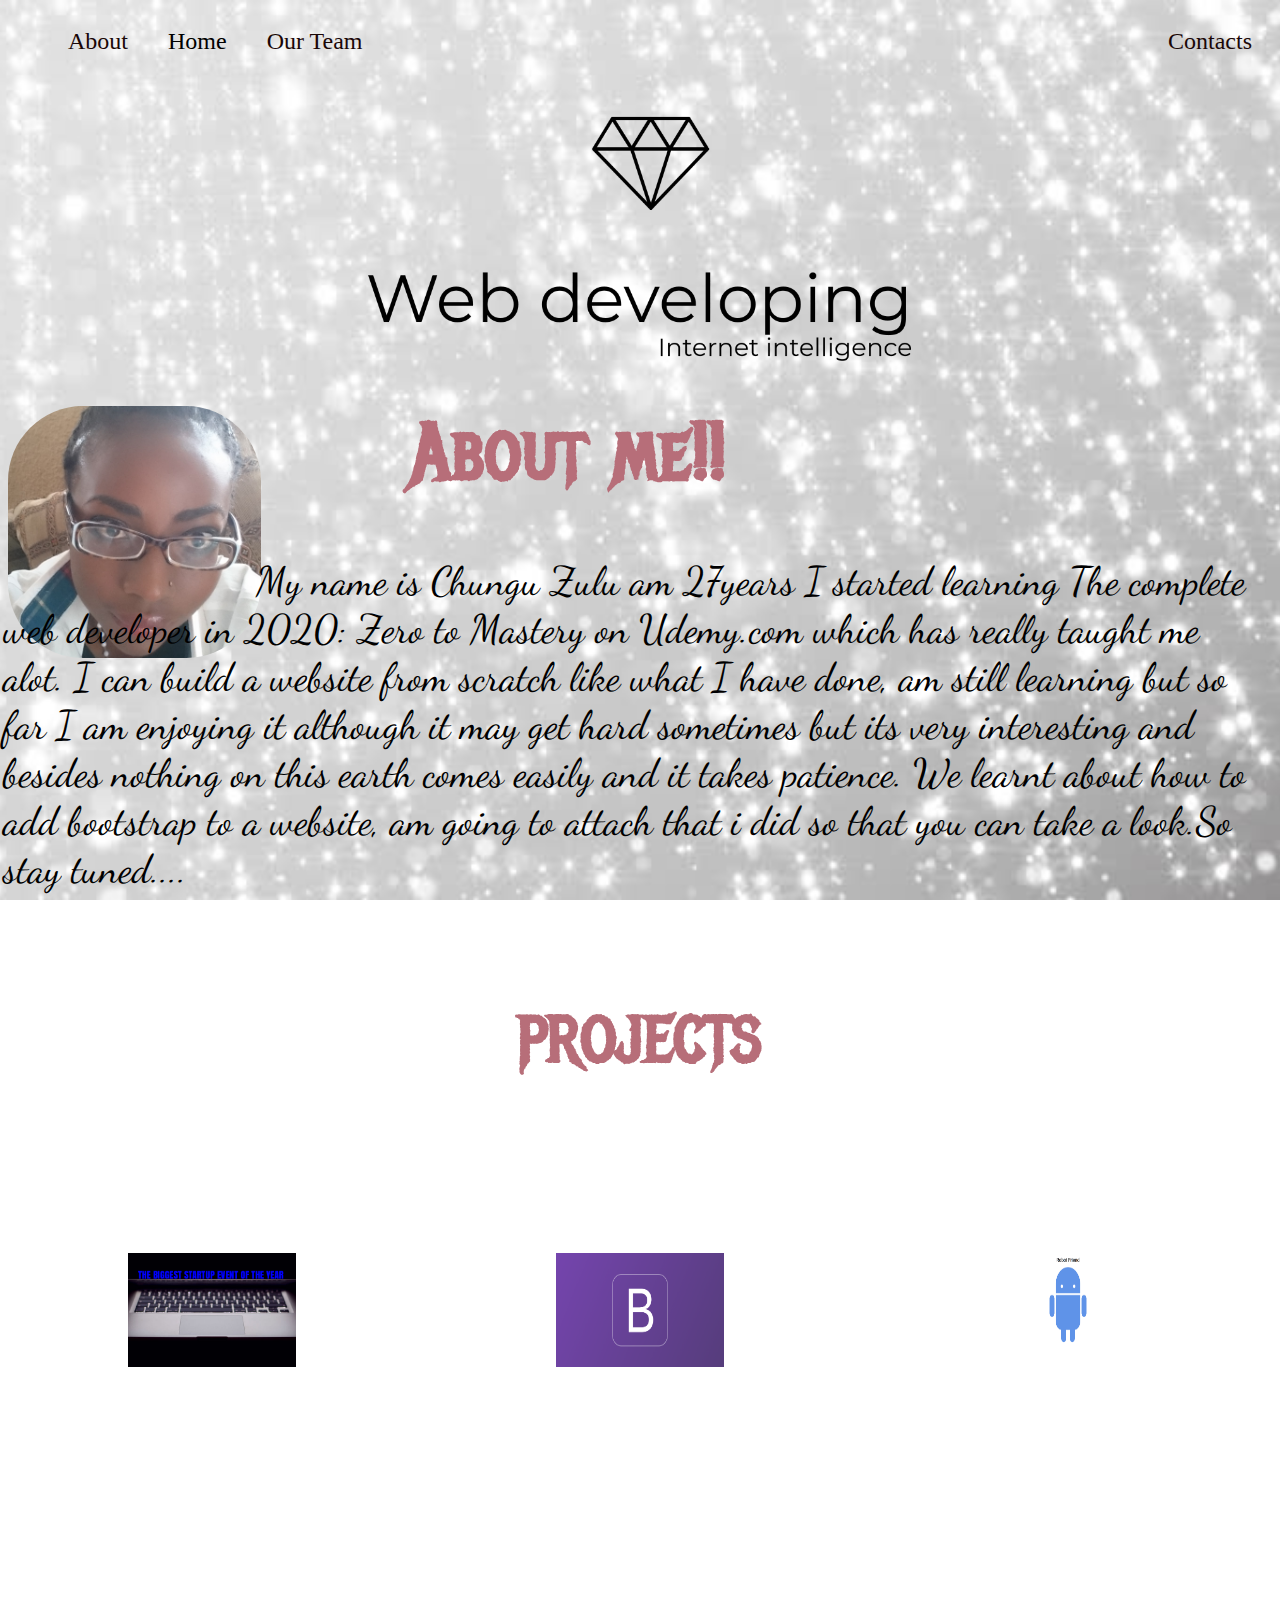
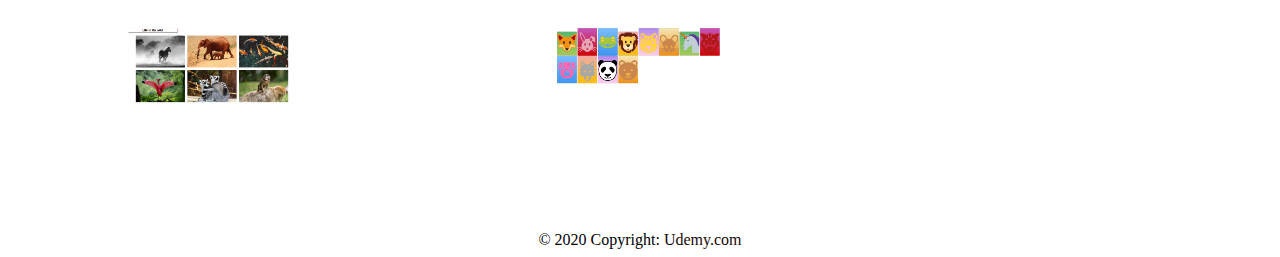
<file: index.html>
<!DOCTYPE html>
<html lang="en">

<head>
<!-- Required meta tags -->
    <meta charset="utf-8">
    <meta name="viewport" content="width=device-width, initial-scale=1, shrink-to-fit=no">

    <!-- Google Fonts -->
   <link href="https://fonts.googleapis.com/css2?family=Dancing+Script:wght@700&display=swap" rel="stylesheet"> 
   <link href="https://fonts.googleapis.com/css2?family=Metal+Mania&display=swap" rel="stylesheet"> 
 
  <title>WEB DEVELOPING</title>
 <!-- Your own stylesheet -->
    <link rel="stylesheet" type="text/css" href="style.css">
</head>
<body>
	 <nav class="zone green">
  	<ul class="main-nav">
  		<li><a href="about.html">About</a></li>
  		<li>Home</li>
  		<li><a href="team.html">Our Team</a></li>
  		<li class="push"><a href="contact.html">Contacts</a></li>
  	</nav>
    <!-- Brand Logo -->
                    <div class="brand-logo">
                         <img src="Web developing-logo-black.png" alt="Web developing" height="500" width="600" class="center"> 
                    </div>
    <div class="Profile picture">
    <img src="Profile picture.jpg" alt="Profile picture" align="left" class="rounded-corners">
        </div>
      </div>
   <h1 class="text-uppercase" align="top"><strong>About me!!</strong></h1>
    <p>My name is Chungu Zulu am 27years I started learning The complete web developer in 2020: Zero to Mastery on Udemy.com which has really taught me alot. I can build a website from scratch like what I have done, am still learning but so far I am enjoying it although it may get hard sometimes but its very interesting and besides nothing on this earth comes easily and it takes patience. We learnt about how to add bootstrap to a website, am going to attach that i did so that you can take a look.So stay tuned....</p>
    <h2 class="center"><strong>Projects</strong></h2>
    <div class="zone blue grid-wrapper">
    	<div class="box zone"><img src="header3.png"></div>
    	<div class="box zone"><img src="bootstrap.png"></div>	
        <div class="box zone"><img src="RoboPage.png"></div>
        <div class="box zone"><img src="Grid Master.png"></div>
        <div class="box zone"><img src="css.png"></div>
     </div>
     <footer class="zone yellow"><!-- Footer -->
<footer class="page-footer font-small blue">

  <!-- Copyright -->
  <div class="footer-copyright text-center py-3">© 2020 Copyright:
    <a href="https://Udemy.com/"> Udemy.com</a>
  </div>
  <!-- Copyright -->

</footer>
<!-- Footer --></footer>
</body>

</html>
</file>
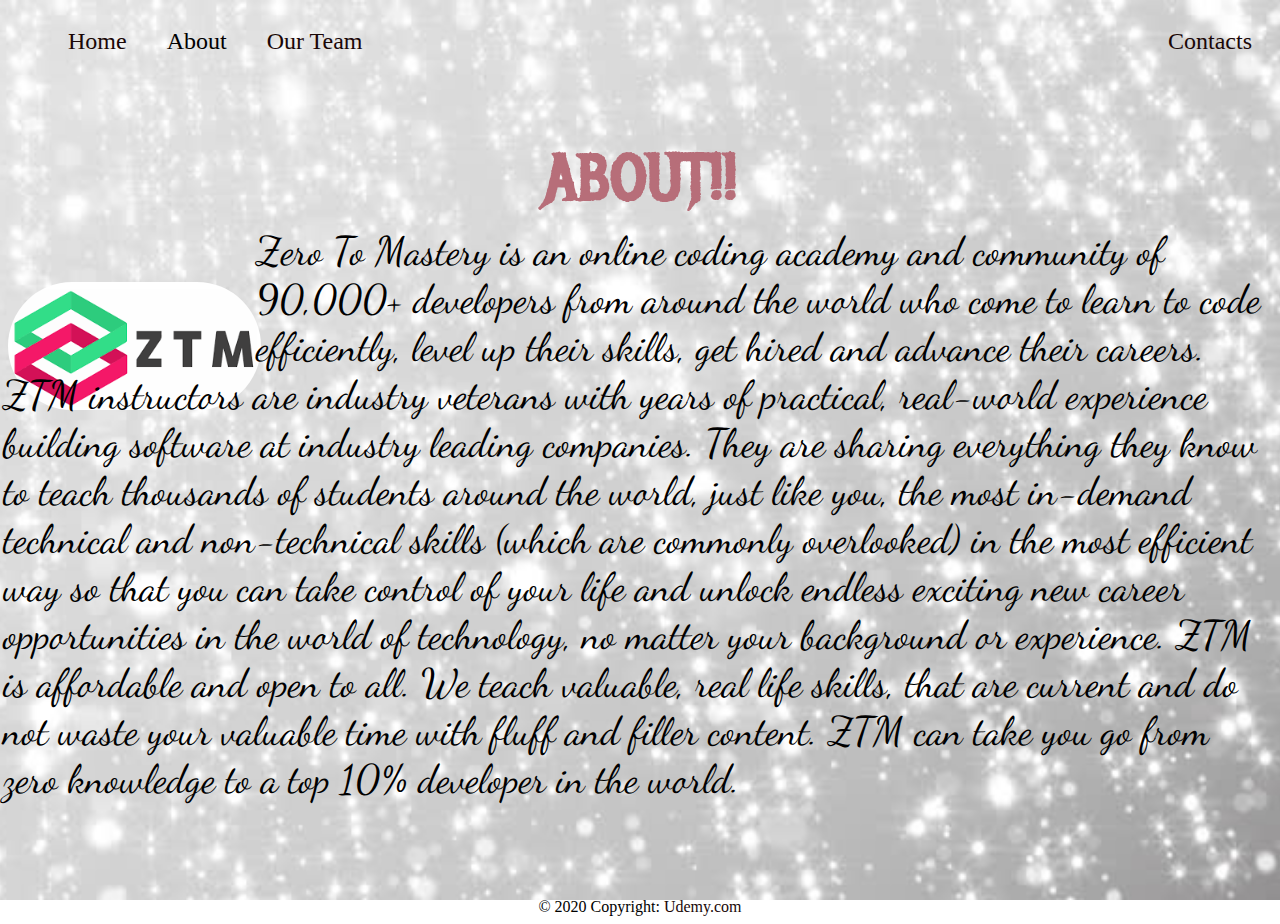
<file: about.html>
<!DOCTYPE html>	
<html>
<head>
	<meta charset="utf-8" >
	<meta name="viewport" content="width=device-width, initial-scale=1, shrink-to-fit=no">
	<!-- Google Fonts -->
   <link href="https://fonts.googleapis.com/css2?family=Dancing+Script:wght@700&display=swap" rel="stylesheet"> 
   <link href="https://fonts.googleapis.com/css2?family=Metal+Mania&display=swap" rel="stylesheet">

	<title>CSS</title>
		<link rel="stylesheet" type="text/css" href="style.css">
		
</head>
<body>
			<ul class="main-nav">
	<li><a href="index.html">Home</a></li>
	<li>About</li>
	<li><a href="team.html">Our Team</a></li>
	<li class="push"><a href="">Contacts</a></li>
</ul>
	<h3 class="text-uppercase" align="text-center"><strong>About!!</strong></h3>
	 <div class="ZTM">
	<img src="ZTM.png" alt="ZTM" align="left"  class="rounded-corners">
</div>
	<p>Zero To Mastery is an online coding academy and community of 90,000+ developers from around the world who come to learn to code efficiently, level up their skills, get hired and advance their careers.

ZTM instructors are industry veterans with years of practical, real-world experience building software at industry leading companies. They are sharing everything they know to teach thousands of students around the world, just like you, the most in-demand technical and non-technical skills (which are commonly overlooked) in the most efficient way so that you can take control of your life and unlock endless exciting new career opportunities in the world of technology, no matter your background or experience.

ZTM is affordable and open to all. We teach valuable, real life skills, that are current and do not waste your valuable time with fluff and filler content. ZTM can take you go from zero knowledge to a top 10% developer in the world.</p>
<footer class="zone yellow"><!-- Footer -->
<footer class="page-footer font-small blue">

  <!-- Copyright -->
  <div class="footer-copyright text-center py-3">© 2020 Copyright:
    <a href="https://Udemy.com/"> Udemy.com</a>
  </div>
  <!-- Copyright -->

</footer>
<!-- Footer --></footer>
</body>
</html>
</file>
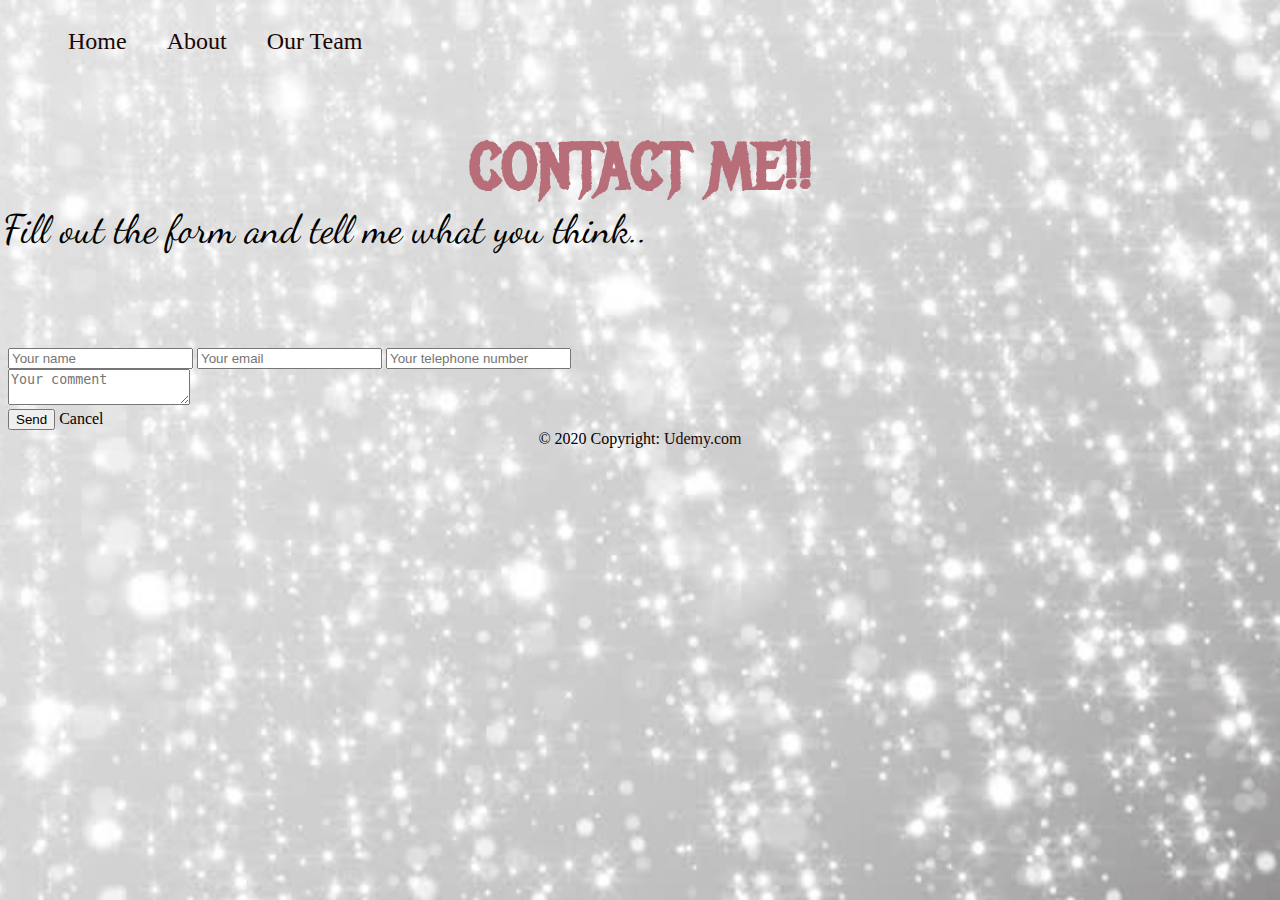
<file: contact.html>
<!DOCTYPE html> 
<html>
<head>
  <meta charset="utf-8" >
  <meta name="viewport" content="width=device-width, initial-scale=1, shrink-to-fit=no">
  <!-- Google Fonts -->
   <link href="https://fonts.googleapis.com/css2?family=Dancing+Script:wght@700&display=swap" rel="stylesheet"> 
   <link href="https://fonts.googleapis.com/css2?family=Metal+Mania&display=swap" rel="stylesheet">

  <title>Contact</title>
    <link rel="stylesheet" type="text/css" href="style.css">
    
</head>
<body>
      <ul class="main-nav">
  <li><a href="index.html">Home</a></li>
  <li><a href="about.html">About</a></li>
  <li><a href="team.html">Our Team</a></li>
</ul>
<div class="form">
  <h2>Contact Me!!</h2>
  <p>Fill out the form and tell me what you think..</p>
  <form>
    <div class="left section">
      <input type="text" name="name" placeholder="Your name" required>
      <input type="email" name="email" placeholder="Your email" required>
      <input type="tel" name="tel" placeholder="Your telephone number" required>
    </div>
    <div class="right section">
      <textarea name="comment" placeholder="Your comment" required></textarea>
    </div>
    <a href="feedback.html"></a>
    <button type="submit" class="sendForm left">Send</button>
    <label for="showForm" class="closeFormLabel left">Cancel</label>
  </form>
</div>
<footer class="zone yellow"><!-- Footer -->
<footer class="page-footer font-small blue">

  <!-- Copyright -->
  <div class="footer-copyright text-center py-3">© 2020 Copyright:
    <a href="https://Udemy.com/"> Udemy.com</a>
  </div>
  <!-- Copyright -->

</footer>
<!-- Footer --></footer>
</body>
</html>
</file>
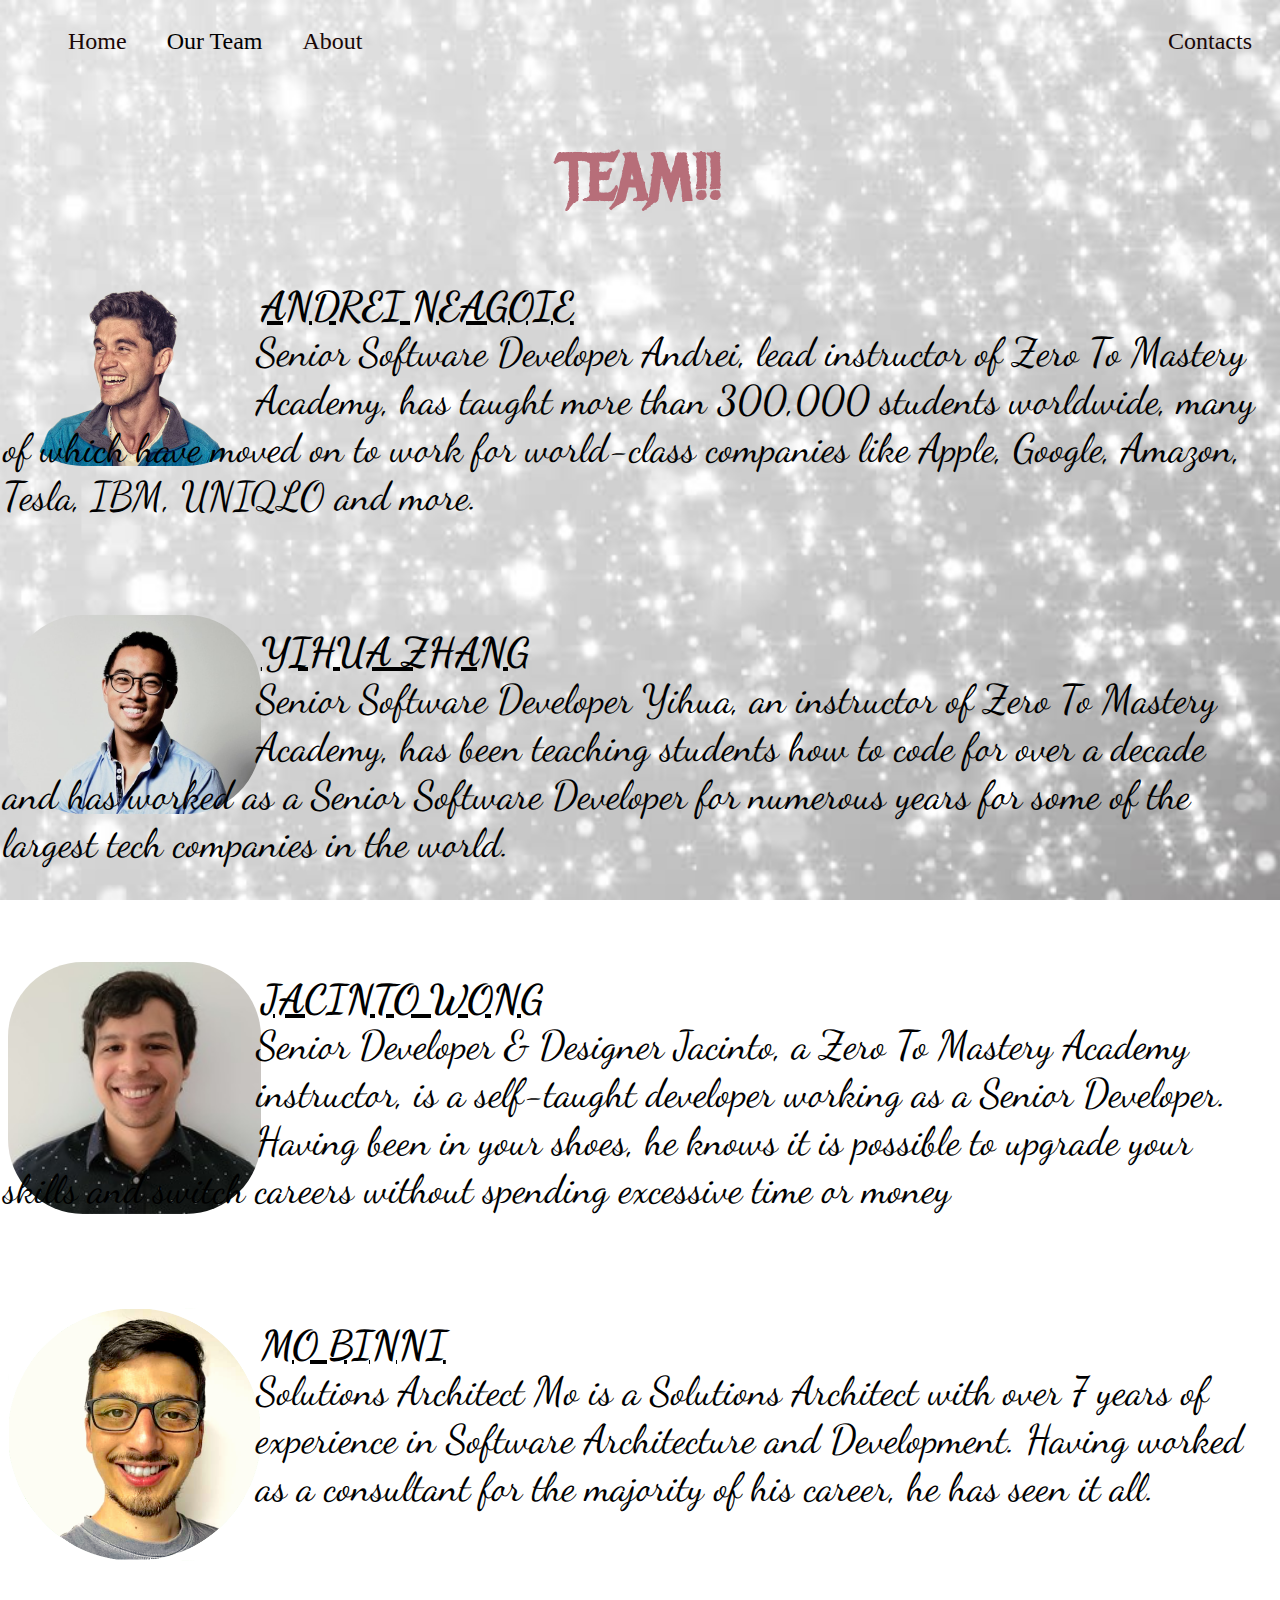
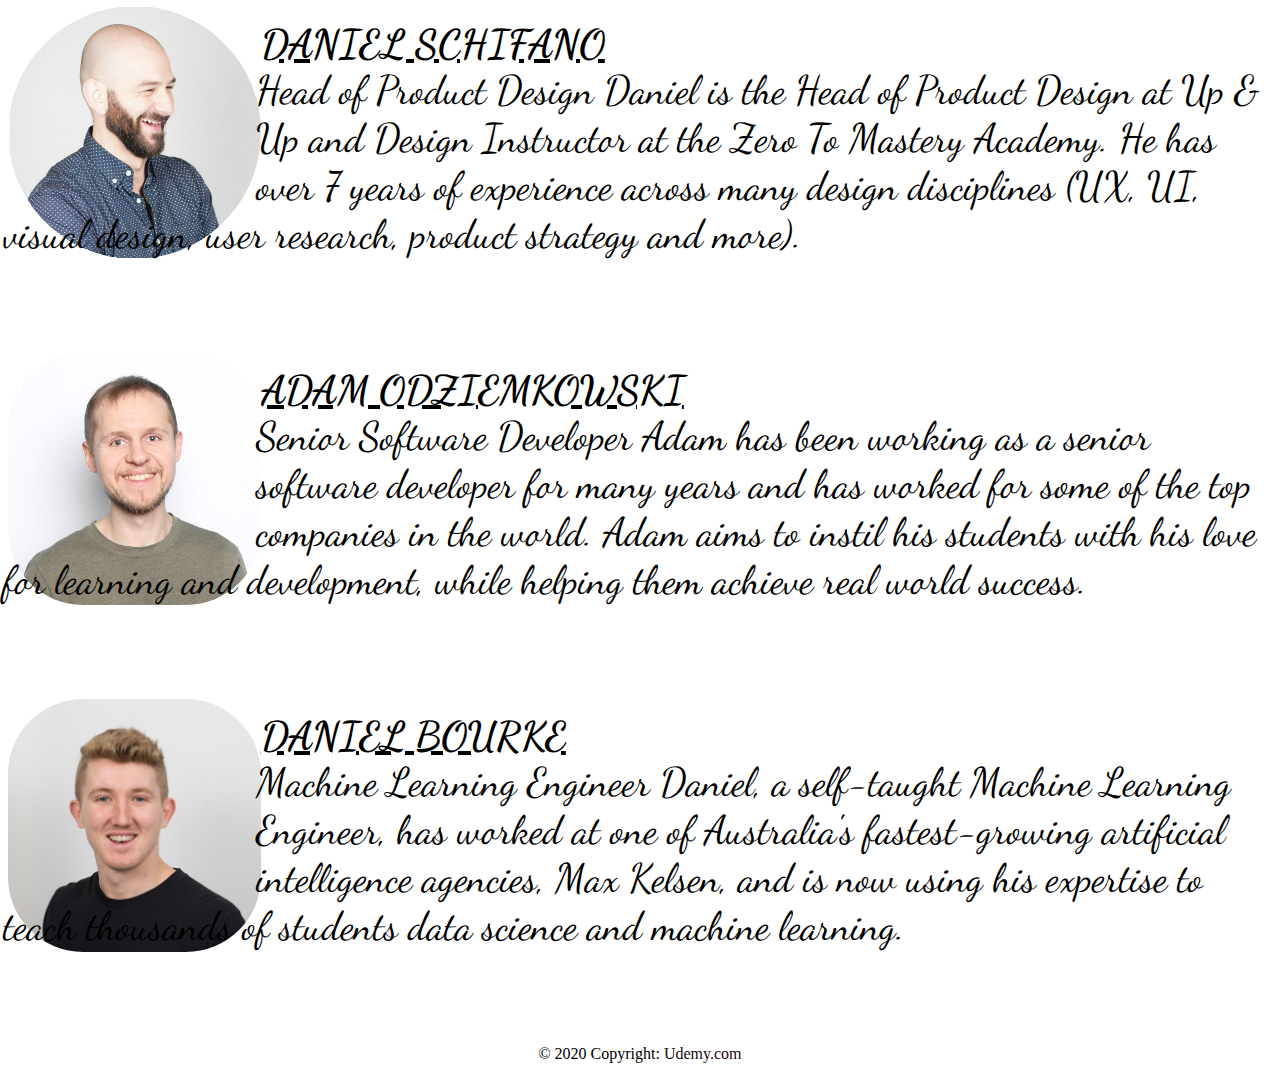
<file: team.html>
<!DOCTYPE html>	
<html>
<head>
	<meta charset="utf-8" >
	<meta name="viewport" content="width=device-width, initial-scale=1, shrink-to-fit=no">
	<!-- Google Fonts -->
   <link href="https://fonts.googleapis.com/css2?family=Dancing+Script:wght@700&display=swap" rel="stylesheet"> 
   <link href="https://fonts.googleapis.com/css2?family=Metal+Mania&display=swap" rel="stylesheet">

	<title>CSS</title>
		<link rel="stylesheet" type="text/css" href="style.css">
		
</head>
<body>
			<ul class="main-nav">
	<li><a href="index.html">Home</a></li>
	<li>Our Team</li>
	<li><a href="about.html">About</a></li>
	<li class="push"><a href="contact.html">Contacts</a></li>
</ul>
	<h3 class="text-uppercase" align="text-center"><strong>Team!!</strong></h3>
	 <div class="andrei">
    <img src="andrei.png" alt="andrei" align="left" class="rounded-corners">
        </div>
    </div>
	<h4>Andrei Neagoie</h4>
<p>Senior Software Developer
Andrei, lead instructor of Zero To Mastery Academy, has taught more than 300,000 students worldwide, many of which have moved on to work for world-class companies like Apple, Google, Amazon, Tesla, IBM, UNIQLO and more.</p>
<div class="yihua">
    <img src="yihua.jpg" alt="yihua" align="left" class="rounded-corners">
        </div>
    </div>
	<h4>Yihua Zhang</h4>
<p>Senior Software Developer
Yihua, an instructor of Zero To Mastery Academy, has been teaching students how to code for over a decade and has worked as a Senior Software Developer for numerous years for some of the largest tech companies in the world.</p>
<div class="jacinto">
    <img src="jacinto.jpg" alt="jacinto" align="left" class="rounded-corners">
        </div>
    </div>
	<h4>Jacinto Wong</h4>
<p>Senior Developer & Designer
Jacinto, a Zero To Mastery Academy instructor, is a self-taught developer working as a Senior Developer. Having been in your shoes, he knows it is possible to upgrade your skills and switch careers without spending excessive time or money</p>
<div class="Mo_B">
    <img src="Mo_B.png" alt="Mo_B" align="left" class="rounded-corners">
        </div>
    </div>
	<h4>Mo Binni</h4>
<p>Solutions Architect
Mo is a Solutions Architect with over 7 years of experience in Software Architecture and Development. Having worked as a consultant for the majority of his career, he has seen it all.
</p>
<div class="Daniel">
    <img src="Daniel.png" alt="Daniel" align="left" class="rounded-corners">
        </div>
    </div>
	<h4>Daniel Schifano</h4>
<p>Head of Product Design
Daniel is the Head of Product Design at Up & Up and Design Instructor at the Zero To Mastery Academy. He has over 7 years of experience across many design disciplines (UX, UI, visual design, user research, product strategy and more).
</p>
<div class="adam">
    <img src="adam.jpg" alt="adam" align="left" class="rounded-corners">
        </div>
    </div>
	<h4>Adam Odziemkowski</h4>
<p>Senior Software Developer
Adam has been working as a senior software developer for many years and has worked for some of the top companies in the world. Adam aims to instil his students with his love for learning and development, while helping them achieve real world success.
</p>
<div class="Daniel">
    <img src="Daniel.jpg" alt="Daniel" align="left" class="rounded-corners">
        </div>
    </div>
	<h4>Daniel Bourke</h4>
<p>Machine Learning Engineer
Daniel, a self-taught Machine Learning Engineer, has worked at one of Australia's fastest-growing artificial intelligence agencies, Max Kelsen, and is now using his expertise to teach thousands of students data science and machine learning.
</p>
	 
<footer class="zone yellow"><!-- Footer -->
<footer class="page-footer font-small blue">

  <!-- Copyright -->
  <div class="footer-copyright text-center py-3">© 2020 Copyright:
    <a href="https://Udemy.com/"> Udemy.com</a>
  </div>
  <!-- Copyright -->

</footer>
<!-- Footer --></footer>
</body>
</html>
</file>
<file: style.css>
body {
   background: url(background.jpg) no-repeat center center fixed; 
  -webkit-background-size: cover;
  -moz-background-size: cover;
  -o-background-size: cover;
  background-size: cover;

}

.main-nav {
    display: flex;
    list-style: none;
    font-size: 1.5em;
    margin: 0;
}

@media only screen and (max-width: 600px) {
    .main-nav {
        font-size: 0.5em;
        padding: 0;
    }
}

.push {
    margin-left: auto;
}

li {
    padding: 20px;
}

a {
    color: #1A0707;
    text-decoration: none;
  }



/*GRID*/
.grid-wrapper {
  display: grid;
    grid-gap: 20px;
    grid-template-columns: repeat(auto-fill, minmax(350px, 1fr))
}

.box > img {
    width: 100%;
    height: 100%;
}

.box > img:hover{
  transform: scale(1.1);
}

.box {
   /* background-color: #C0C0C0;*/
    padding: 100px;
    margin: 20px;
}

footer {
  text-align: center;
}

h1 {
  font-size: 5rem;
  color: #b76e79;
  font-family: 'Metal Mania', cursive;
}

h1 { 
   position: relative; 
  bottom: 55px;
  left: 150px;
}

h3 {
    font-size: 4rem;
  color:  #b76e79;
  text-transform: uppercase;
  font-family: 'Metal Mania', cursive;
  text-align: center;

}

p {
  font-family: 'Dancing Script', cursive;
  font-size: 40px;
}

p { 
   position: relative; 
  bottom: 55px;
  left: -5px;
}


h2 {
  font-size: 4rem;
  color:  #b76e79;
  text-transform: uppercase;
  font-family: 'Metal Mania', cursive;
  text-align: center;
}

h4 {
 font-family: 'Dancing Script', cursive;
  font-size: 40px;
  text-decoration: underline;
  text-transform: uppercase;
}

img {
height: 4%;
width: 20%;
}

img.rounded-corners {
  border-radius: 75px;
}


.center {
  display: block;
  margin-left: auto;
  margin-right: auto;
  width: 50%;
}
</file>
